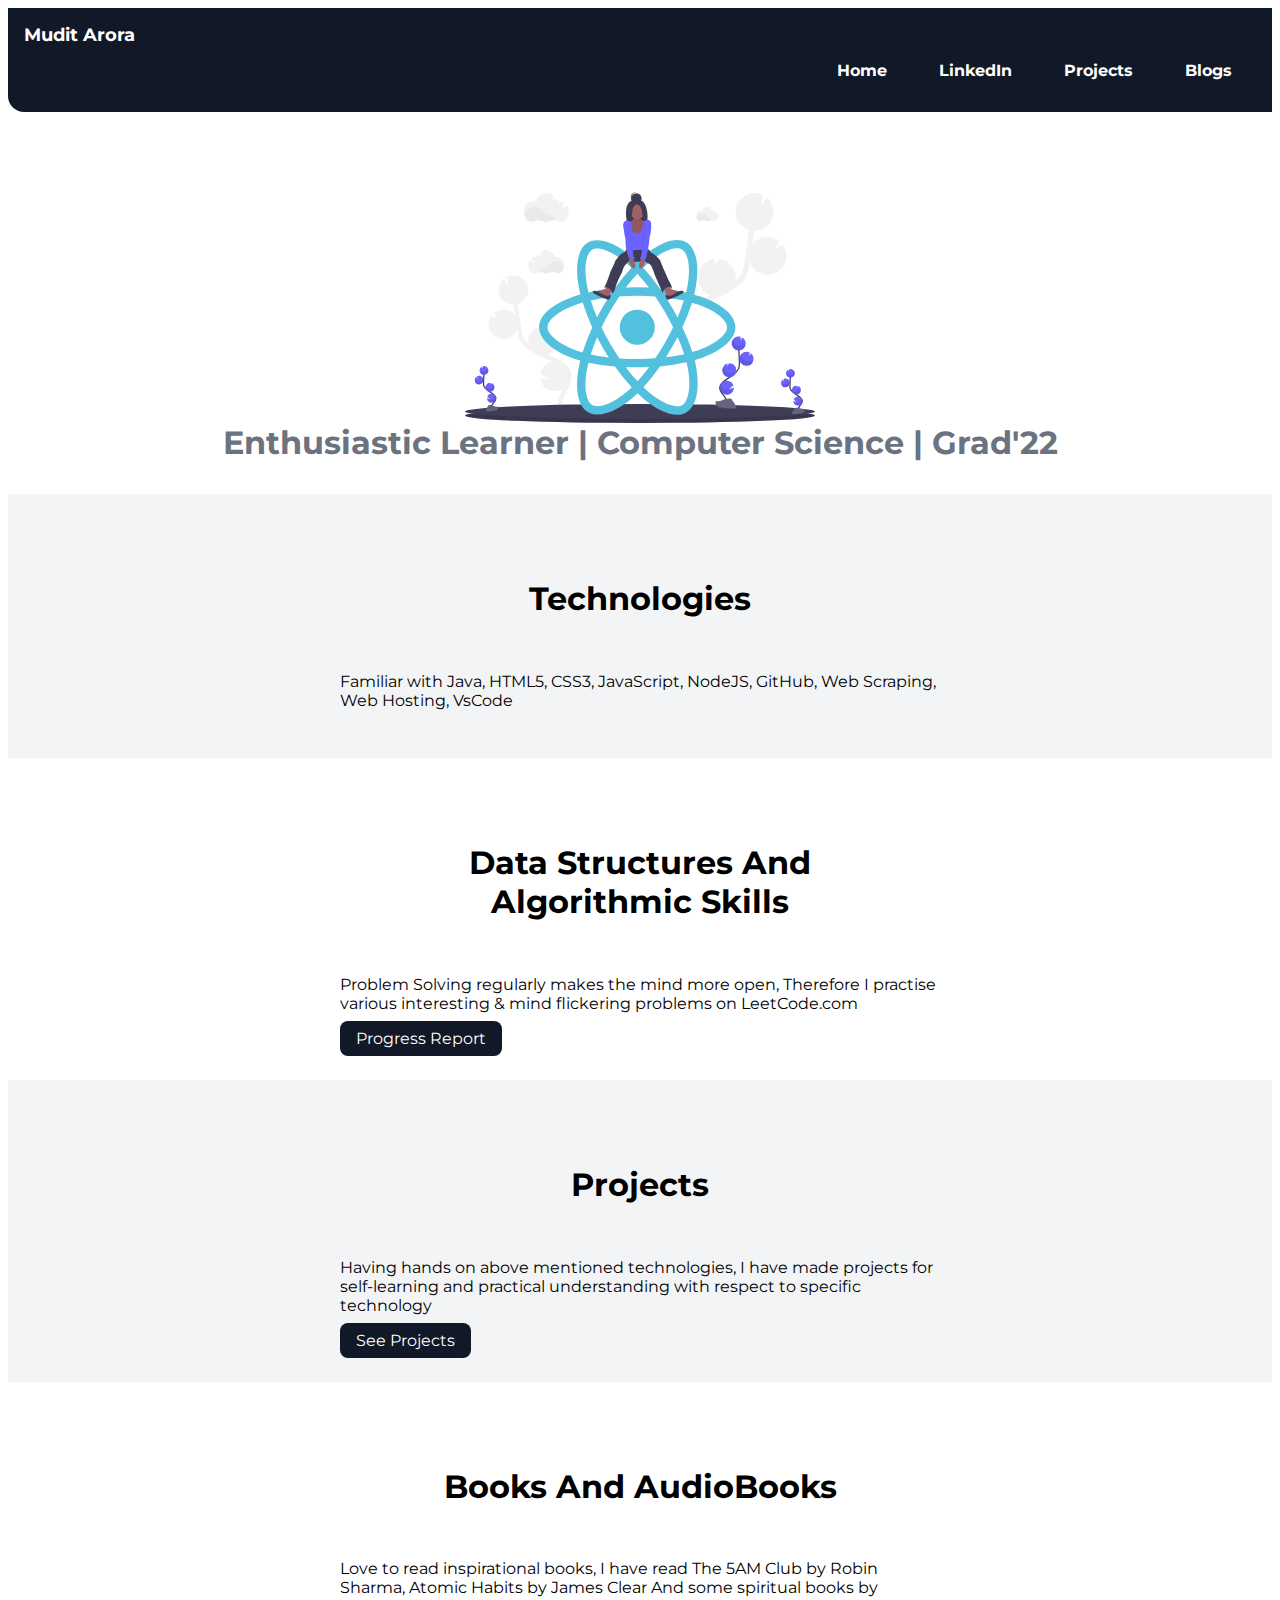
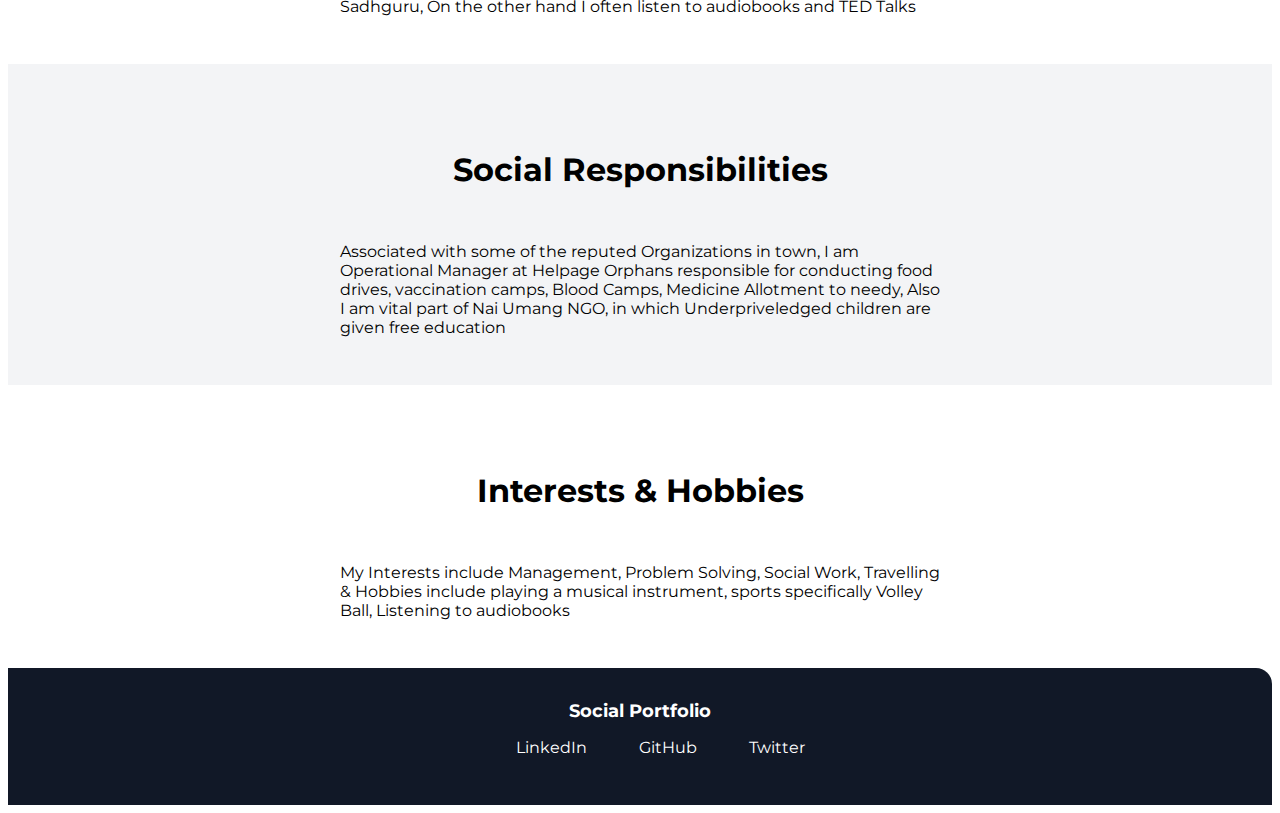
<file: index.html>
<!DOCTYPE html>
<html lang="en">
<head>
    <meta charset="UTF-8">
    <meta http-equiv="X-UA-Compatible" content="IE=edge">
    <meta name="viewport" content="width=device-width, initial-scale=1.0">
    <title>Home | Mudit Arora</title>
    <link href = "styles.css" rel = "stylesheet" />
</head>
<body>
    <nav class="navigation container">
        <div class="nav-brand">Mudit Arora </div>
        <ul class="list-non-bullet nav-pills">
            <li class="list-item-inline">
                <a class="link link-active" href="/">Home</a>
            </li>
            <li class="list-item-inline">
                <a class="link link-active" href="https://www.linkedin.com/in/muditarora26/">LinkedIn</a>
            </li>
            <li class="list-item-inline">
                <a class="link link-active" href="projects.html">Projects</a>
            </li>
            <li class="list-item-inline">
                <a class="link link-active" href="/">Blogs</a>
            </li>
        </ul>
    </nav>
<!-- header -->
    <header class="hero">
        <img class="hero-img" src="/images/reacthome.svg">
        <h1 class="hero-heading">Enthusiastic Learner | Computer Science | Grad'22</span></h1>
    </header>
<!-- OffWhite Section -->
    <section class="section ow">
        <div class="container container-center">
            <h1>Technologies</h3>
            <p>Familiar with Java, HTML5, CSS3, JavaScript, NodeJS, GitHub, Web Scraping, Web Hosting, VsCode</p>
        
        </div>
    </section>
    <!-- White Section -->
    <section class="section">
        <div class="container container-center">
            <h1>Data Structures And Algorithmic Skills</h3>
            <p>Problem Solving regularly makes the mind more open, Therefore I practise various interesting & mind flickering problems on LeetCode.com </p>
            <a class="link link-primary"  href="https://leetcode.com/muditarora26/">Progress Report</a> 
    </div>
</section>
<!-- off White Section -->
    <section class="section ow">
        <div class="container container-center">
            <h1>Projects</h3>
            <p>Having hands on above mentioned technologies, I have made projects for self-learning and practical understanding with respect to specific technology </p>
            <a class="link link-primary"  href="https://github.com/mudit7777">See Projects</a> 
        </div>
        </section>
         <!-- White Section -->
    <section class="section">
        <div class="container container-center">
            <h1>Books And AudioBooks</h3>
            <p>Love to read inspirational books, I have read The 5AM Club by Robin Sharma, Atomic Habits by James Clear And some spiritual books by Sadhguru, On the other hand I often listen to audiobooks and TED Talks</p>
            <!-- <a class="link link-primary"  href="https://leetcode.com/muditarora26/">Progress Report</a>  -->
            </div>
            </section>

            <section class="section ow">
                <div class="container container-center">
                    <h1>Social Responsibilities</h3>
                    <p>Associated with some of the reputed Organizations in town, I am Operational Manager at Helpage Orphans responsible for conducting food drives, vaccination camps, Blood Camps, Medicine Allotment to needy, Also I am vital part of Nai Umang NGO, in which Underpriveledged children are given free education</p>
                </div>
                </section>

                  <!-- White Section -->
    <section class="section">
        <div class="container container-center">
            <h1>Interests & Hobbies</h3>
            <p>My Interests include Management, Problem Solving, Social Work, Travelling & Hobbies include playing a musical instrument, sports specifically Volley Ball, Listening to audiobooks</p>  
    </div>
</section>

<!-- Footer -->

<footer class="footer">
    <div class="footer-header">Social Portfolio</div>
    <ul class="social-links list-non-bullet">
        <li class="list-item-inline"> 
            <a class="link" href = "https://www.linkedin.com/in/muditarora26/">
                 LinkedIn
        </a>
    </li>
         <li class="list-item-inline">
            <a class="link" href = "https://github.com/mudit7777">
               GitHub
            </a>
        </li>
        <li class="list-item-inline">
            <a class="link" href = "https://twitter.com/MuditArora16">
               Twitter
            </a>
        </li>

        

    </ul>
</footer>

</body>
</html>
</file>
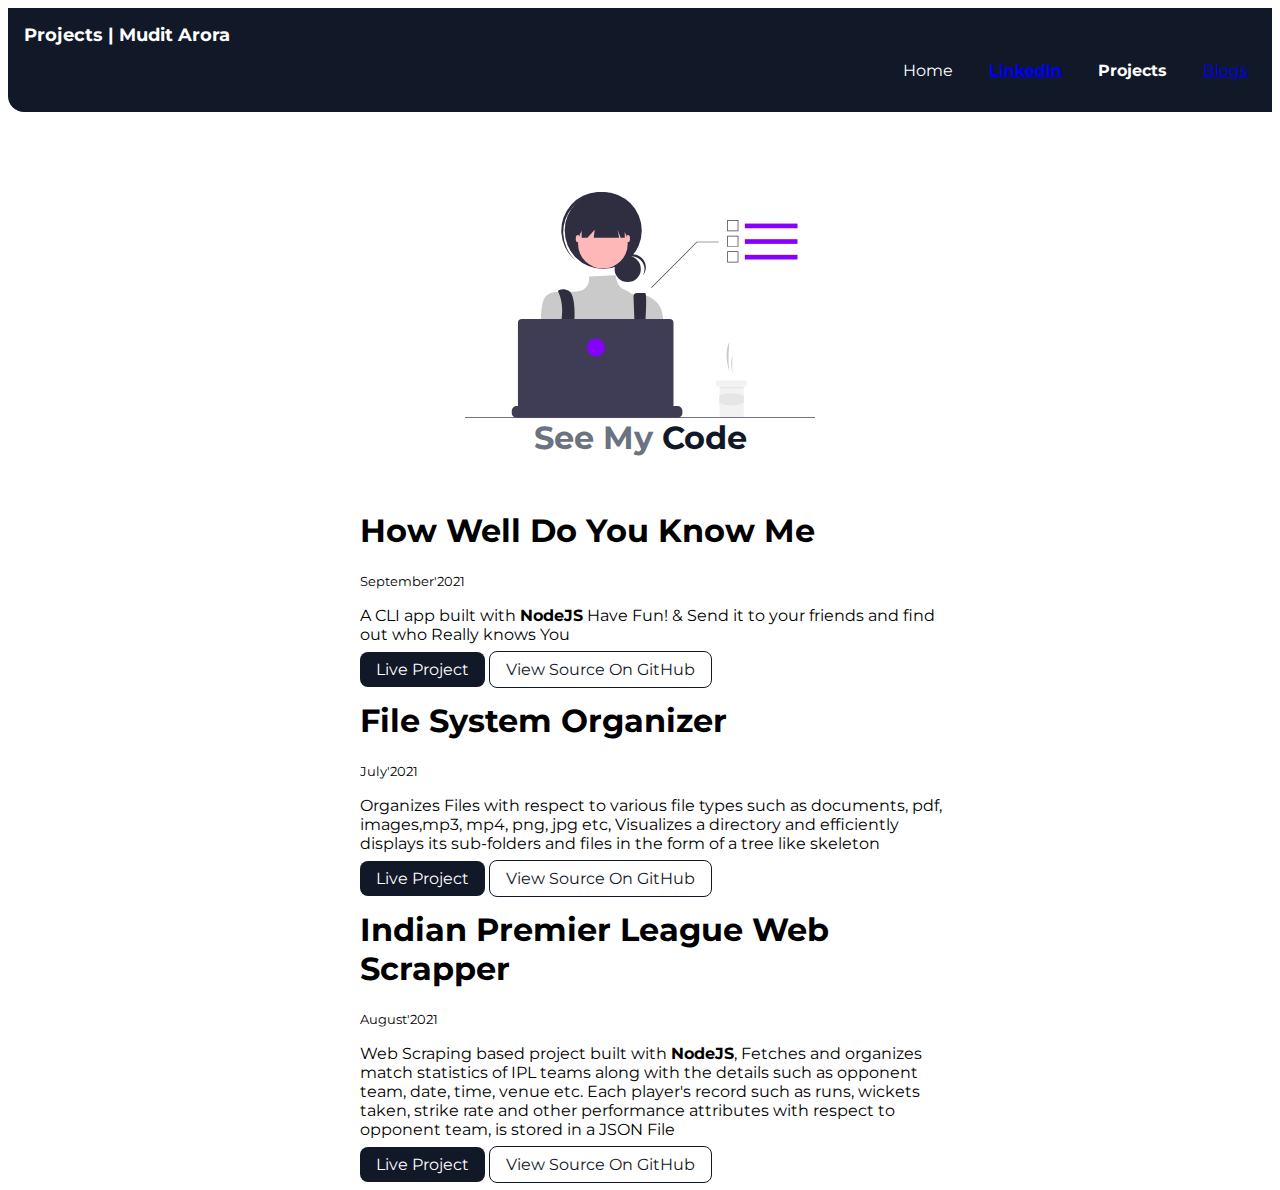
<file: projects.html>
<!DOCTYPE html>
<html lang="en">
<head>
    <meta charset="UTF-8">
    <meta http-equiv="X-UA-Compatible" content="IE=edge">
    <meta name="viewport" content="width=device-width, initial-scale=1.0">
    <title>Projects | Mudit Arora</title>
    <link href="styles.css" rel="stylesheet" />
</head>
<body>
    <nav class="navigation container">
        <div class="nav-brand">Projects | Mudit Arora </div>
        <ul class="list-non-bullet nav-pills">
            <li class="list-item-inline">
                <a class="link" href="/">Home</a>
            </li>
            <li class="list-item-inline">
                <a class="Link link-active" href="https://www.linkedin.com/in/muditarora26/">LinkedIn</a>
            </li>
            <li class="list-item-inline">
                <a class="link link-active" href="projects.html">Projects</a>
            </li>
            <li class="list-item-inline">
                <a class="Link" href="/">Blogs</a>
            </li>
        </ul>
    </nav>
    <header class="hero">
        <img class="hero-img" src="/images/ProjectImage.svg">
        <h1 class="hero-heading">See My <span class="heading-inverted">Code</span></h1>
    </header>

    <ul class="list-non-bullet">
        <li>
            <div class="container container-center">
            <h1>How Well Do You Know Me</h1>
            <small>September'2021</small>
            <p>A CLI app built with <strong>NodeJS</strong> Have Fun! & Send it to your friends and find out who Really knows You</p>

            <a class="link link-primary" href= "https://replit.com/@MuditArora/End-Game?embed=1&output=1#index.js">Live Project</a>
            <a class="link link-secondary" href = "https://github.com/mudit7777/EndGame">View Source On GitHub</a>
        </div>
        </li>
        <li>
            <div class="container container-center">
            <h1>File System Organizer</h1>
            <small>July'2021</small>
            <p>Organizes Files with respect to various file types such as documents, pdf, images,mp3, mp4, png, jpg etc, Visualizes a directory and efficiently displays its sub-folders and files in the form of a tree like skeleton</p>

            <a class="link link-primary" href= "/">Live Project</a>
            <a class="link link-secondary" href = "https://github.com/mudit7777/FileSystem-Organiser/tree/main/activity">View Source On GitHub</a>
            </div>

        </li>
        <li>
            <div class="container container-center">
            <h1>Indian Premier League Web Scrapper</h1>
            <small>August'2021</small>
            <p>Web Scraping based project built with <strong>NodeJS</strong>, Fetches and organizes match statistics of IPL teams along with the details such as opponent team, date, time, venue etc. Each player's record such as runs, wickets taken, strike rate and other performance attributes with respect to opponent team, is stored in a JSON File</p>

            <a class="link link-primary" href= "/">Live Project</a>
            <a class="link link-secondary" href = "https://github.com/mudit7777/IPL-WebScrapper">View Source On GitHub</a>
            </div>

        </li>
        
    </ul>
</body>
</html>
</file>
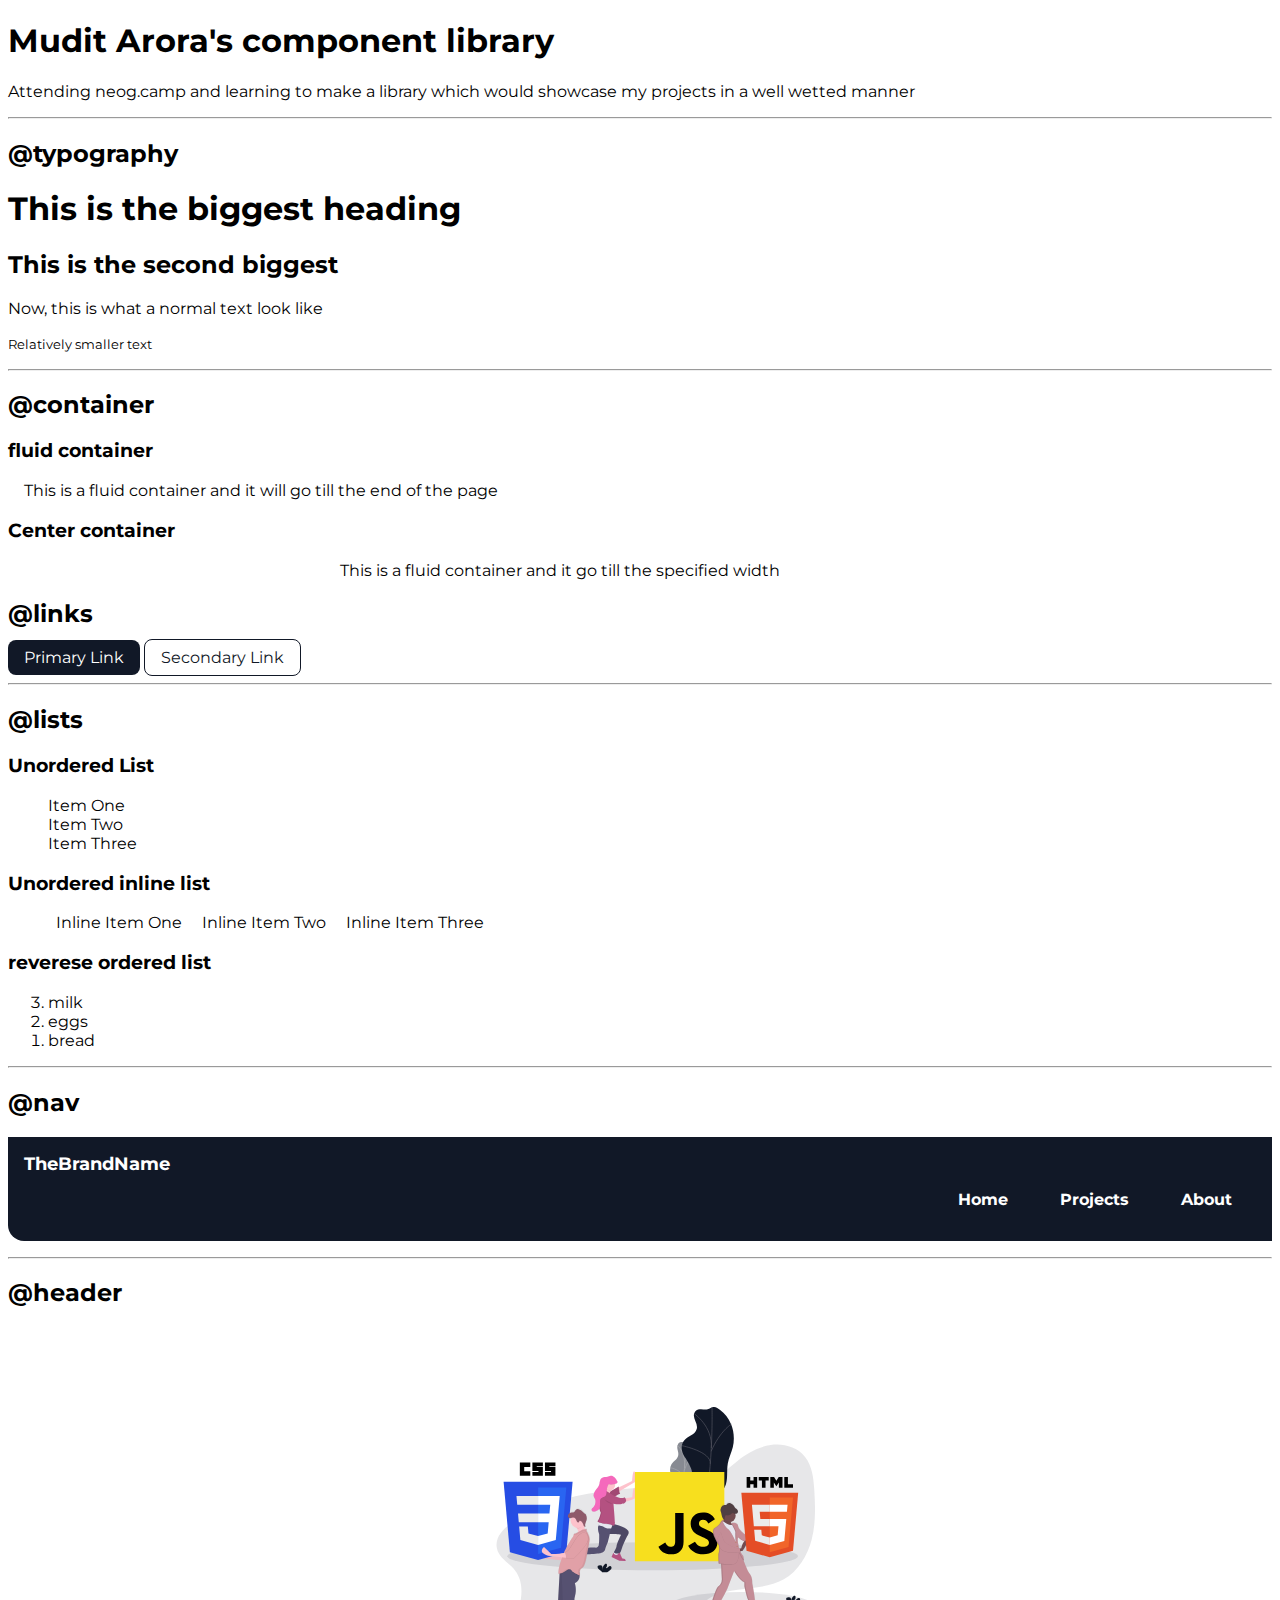
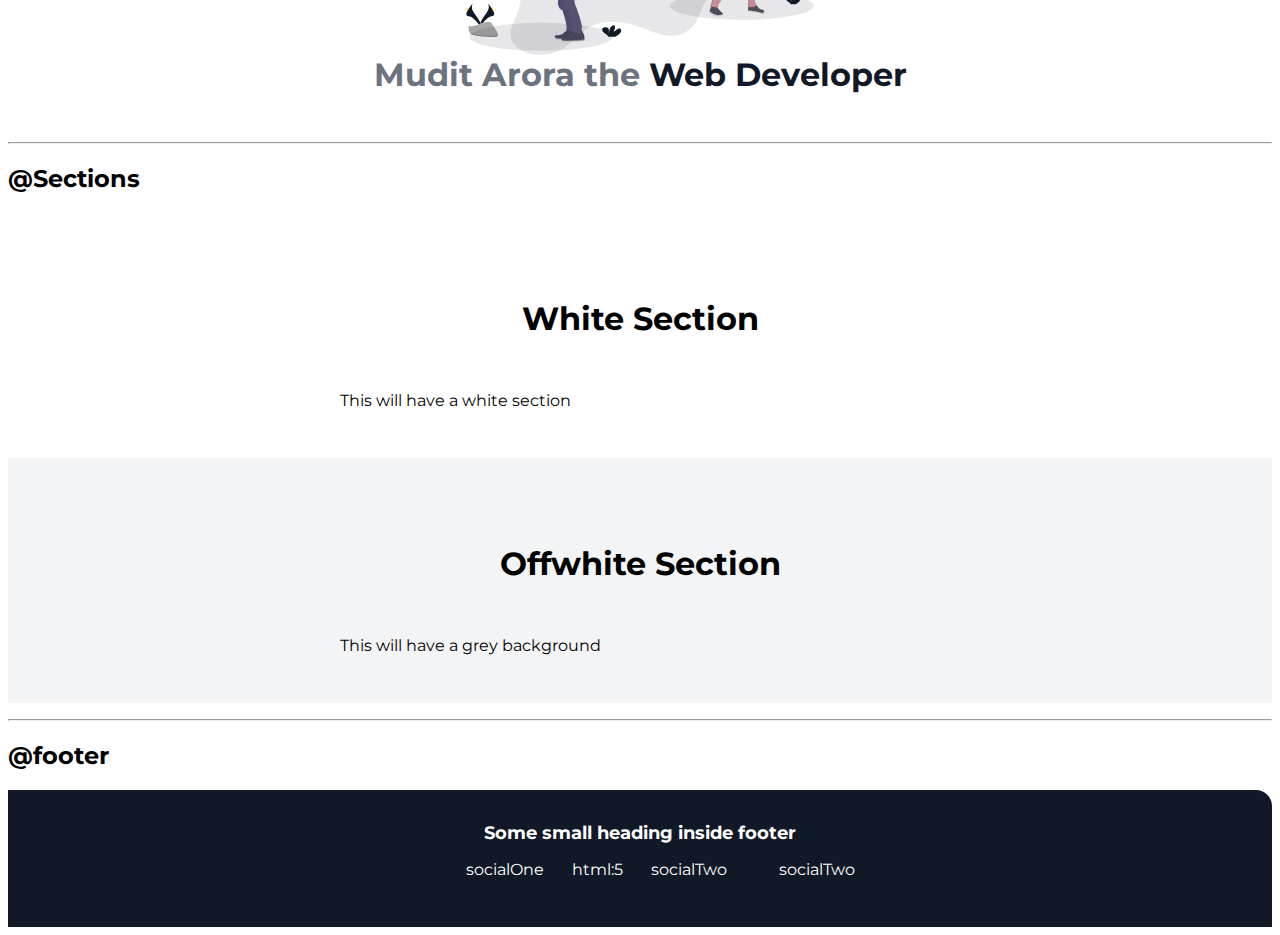
<file: lib/components.html>
<!DOCTYPE html>
<html lang="en">
<head>
    <meta charset="UTF-8">
    <meta http-equiv="X-UA-Compatible" content="IE=edge">
    <meta name="viewport" content="width=device-width, initial-scale=1.0">
    <title>Component Library</title>
    <link href="/styles.css" rel="stylesheet"/>
</head>
<body>
    <h1>Mudit Arora's component library</h1> 
    <p >Attending neog.camp and learning to make a library which would showcase my projects in a well wetted manner</p>

    <hr>


    <h2>@typography</h2>

    <h1>This is the biggest heading</h1>
    <h2>This is the second biggest</h2>
    <p>Now, this is what a normal text look like</p>
    <small> Relatively smaller text</small>

    <hr>

    <h2>@container</h2>
    
    <h3>fluid container</h3>
    <div class="container">This is a fluid container and it will go till the end of the page</div>

    <h3>Center container</h3>
    <div class="container container-center">This is a fluid container and it go till the specified width</div>

    <h2>@links</h2>

    <a class="link link-primary"  href="/">Primary Link</a> 
    <a class="link link-secondary" href="/">Secondary Link</a>
    
    <hr>

    <h2>@lists</h2>

    <h3>Unordered List</h3>

    <ul class="list-non-bullet">
        <li>Item One</li>
        <li>Item Two</li>
        <li>Item Three</li>
    </ul>

    <h3>Unordered inline list</h3>

    <ul class="list-non-bullet"> 
        <li class="list-item-inline">Inline Item One</li>
        <li class="list-item-inline">Inline Item Two</li>
        <li class="list-item-inline">Inline Item Three</li>
    </ul>

    <h3>reverese ordered list</h3>

    <ol reversed>
        <li>milk</li>
        <li>eggs</li>
        <li>bread</li>
    </ol>

    <hr />

    <h2>@nav</h2>

    <nav class="navigation container">
        <div class="nav-brand">TheBrandName</div>
        <ul class="list-non-bullet nav-pills">
            <li class="list-item-inline">
                <a class="link link-active" href="/">Home</a>
            </li>
            <li class="list-item-inline">
                <a class="link link-active" href="/">Projects</a>
            </li>
            <li class="list-item-inline">
                <a class="link link-active" href="/">About</a>
            </li>
        </ul>
    </nav>

    <hr>
                            <!-- Header -->
    <h2>@header</h2>

    <header class="hero">
        <img class="hero-img" src="/images/BrandImage.svg">
        <h1 class="hero-heading">Mudit Arora the <span class="heading-inverted">Web Developer</span></h1>
    </header>

    <hr>

    <h2>@Sections</h2>
    
    <section class="section">
            <div class="container container-center">
                <h1>White Section</h3>
                <p>This will have a white section</p>
            </div>
        
    </section>
    <section class="section ow">
        <div class="container container-center">
            <h1>Offwhite Section</h3>
            <p>This will have a grey background</p>
        
        </div>
    </section>

    <hr>

    <h2>@footer</h2>
     
    <!-- Never use h tags in footer  -->
    <footer class="footer">
        <div class="footer-header">Some small heading inside footer</div>
        <ul class="social-links list-non-bullet">
            <li class="list-item-inline"> 
                <a class="link" href = "/">
                    socialOne
            </a>
        </li>
    html:5         <li class="list-item-inline">
                 <a class="link" href = "/">
                    socialTwo
                 </a>
             </li>
             <li class="list-item-inline">
                <a class="link" href = "/">
                   socialTwo
                </a>
            </li>
            
        </ul>
    </footer>
</body>
</html>
</file>
<file: styles.css>
@import url('https://fonts.googleapis.com/css2?family=Montserrat:wght@400;700&display=swap');
body{
    font-family: 'Montserrat', sans-serif;
  
}

hr {
    margin: 1rem 0rem;
}
:root {
    --primary-color: #111827;
    --dark-grey: #6B7280;
    --off-white: #F3F4F6;

}
/** container **/
.container {
    padding-left: 1rem;
    padding-right: 1rem;
    /* padding: 0.5rem 1rem */
}

.container-center {
    max-width: 600px;
    margin: auto;
}

/* Links */ 
.link {
    text-decoration: none;
    padding: 0.5rem 1rem;
}

.link-primary {
    background-color: var(--primary-color);
    border-radius: 0.5rem;
    color: white;
}

.link-secondary {
    color: var(--primary-color);
    border-radius: 0.5rem;
    border: 1px solid var(--primary-color);

}

/** lists **/
.list-non-bullet {
    list-style: none;
}

.list-item-inline {
    display: inline;
    padding: 0rem 0.5rem;
}

/* Navigation */
.navigation {
    background-color: var(--primary-color);
    padding: 1rem;
    color: white;
    border-bottom-left-radius: 1rem;
}

.navigation .nav-brand  {
    font-weight: bold;
    font-size: 1.1rem;
}

.navigation .nav-pills {
    text-align: right;
}

.navigation .link {
    color: white;
}

.navigation .link-active {
    font-weight: bold;
}

/* Header */
.hero {
    padding: 2rem;
    padding-top: 5rem;
}

.hero .hero-img {
    max-width: 350px;
    display: block;
    margin: auto;
    text-align: center;
}

.hero .hero-heading {
    text-align: center;
    margin: auto;
    color: var(--dark-grey);
}

.hero .hero-heading .heading-inverted {
    color: var(--primary-color);
}

/* Sections */
.section {
    padding: 2rem;
}

.section h1 {
    text-align: center;
    padding: 2rem;
}

.ow {
    background-color: var(--off-white);
}

/* Footer */




.footer {
    background-color: var(--primary-color);
    border-top-right-radius: 1rem;
    padding: 2rem 1rem;
    text-align: center;
    color: white;
}

.footer .footer-header {
    font-weight: bold;
    font-size: large; 
    text-align: center;
}
.footer .link {
    color: white;
}

.footer .ul {
    padding-inline-start: 0px; 
}
</file>
